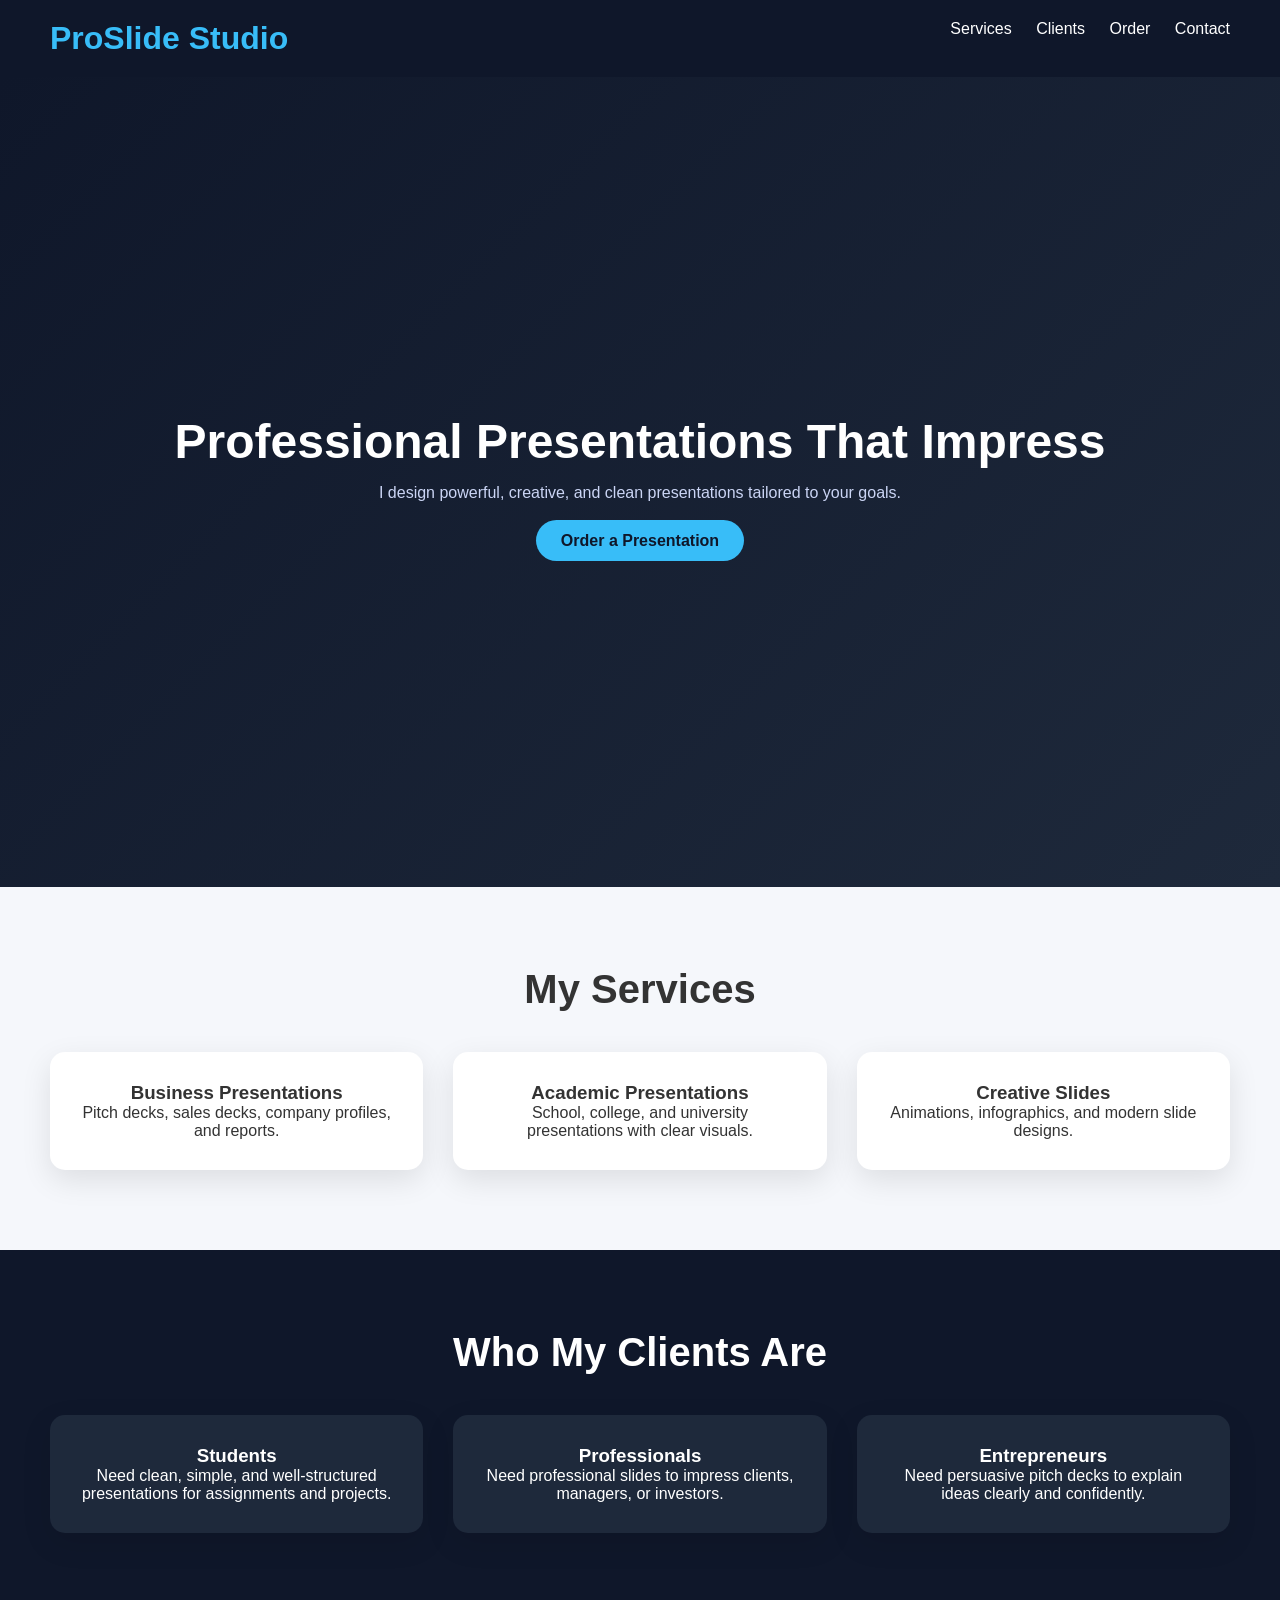
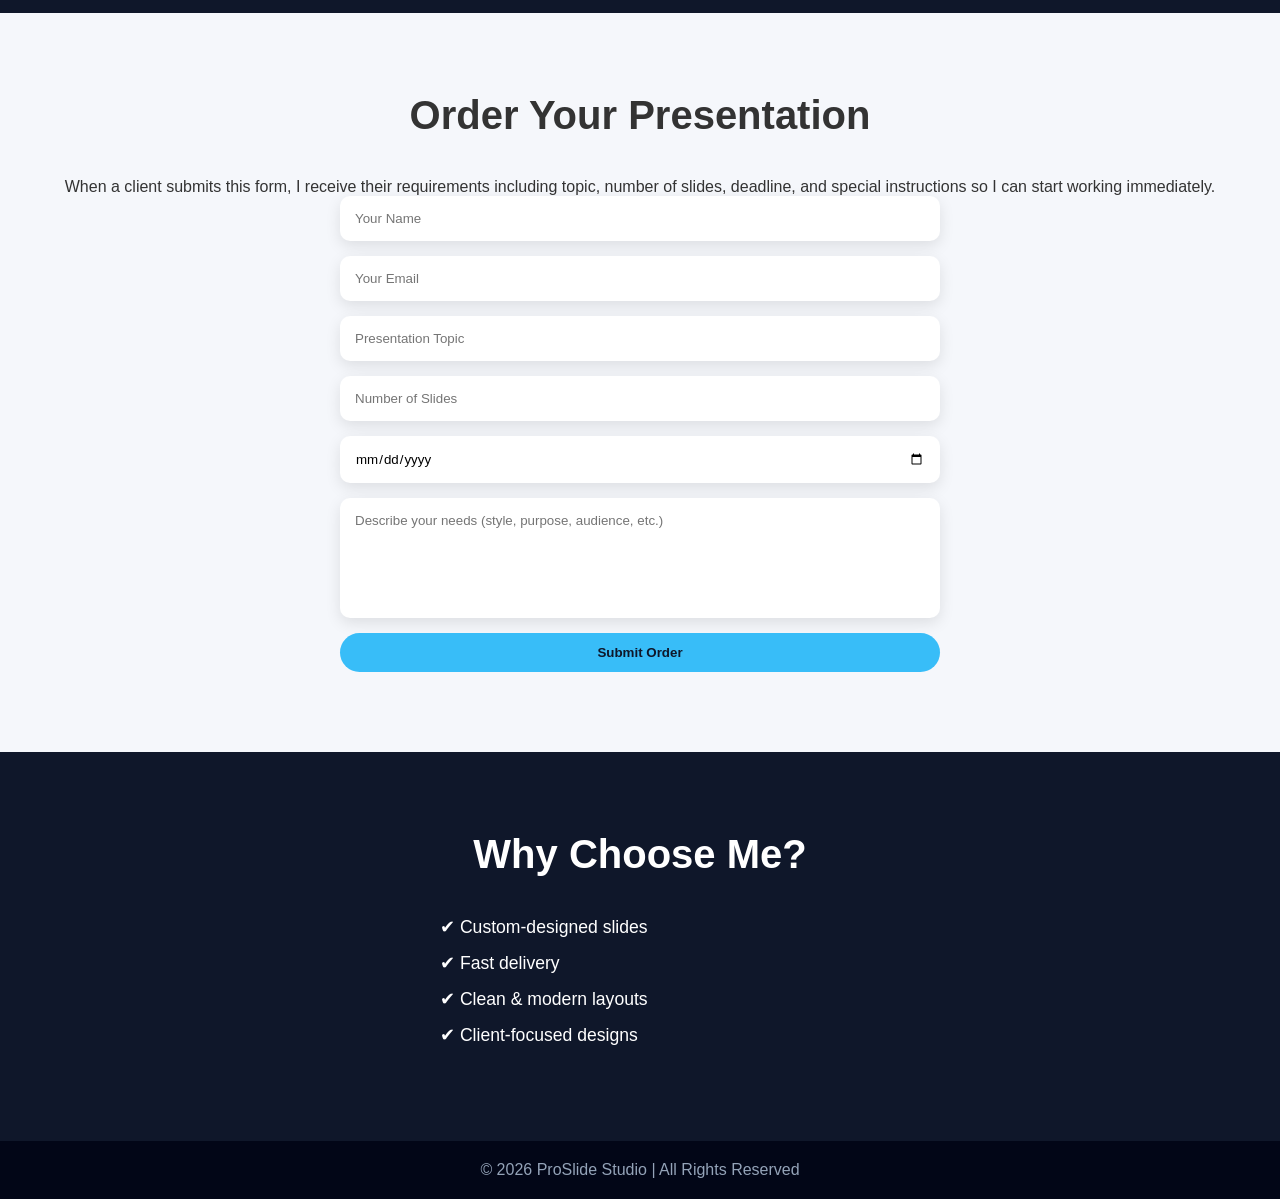
<file: index.html>
<!DOCTYPE html>
<html lang="en">
<head>
  <meta charset="UTF-8">
  <meta name="viewport" content="width=device-width, initial-scale=1.0">
  <title>ProSlide Studio | Presentation Design</title>
  <link rel="stylesheet" href="style.css">
</head>
<body>

<header class="navbar">
  <h1 class="logo">ProSlide Studio</h1>
  <nav>
    <a href="#services">Services</a>
    <a href="#clients">Clients</a>
    <a href="#order">Order</a>
    <a href="#contact">Contact</a>
  </nav>
</header>

<section class="hero">
  <div class="hero-content">
    <h2>Professional Presentations That Impress</h2>
    <p>I design powerful, creative, and clean presentations tailored to your goals.</p>
    <a href="#order" class="btn">Order a Presentation</a>
  </div>
</section>

<section id="services" class="section">
  <h2>My Services</h2>
  <div class="cards">
    <div class="card">
      <h3>Business Presentations</h3>
      <p>Pitch decks, sales decks, company profiles, and reports.</p>
    </div>
    <div class="card">
      <h3>Academic Presentations</h3>
      <p>School, college, and university presentations with clear visuals.</p>
    </div>
    <div class="card">
      <h3>Creative Slides</h3>
      <p>Animations, infographics, and modern slide designs.</p>
    </div>
  </div>
</section>

<section id="clients" class="section dark">
  <h2>Who My Clients Are</h2>
  <div class="cards">
    <div class="card">
      <h3>Students</h3>
      <p>Need clean, simple, and well-structured presentations for assignments and projects.</p>
    </div>
    <div class="card">
      <h3>Professionals</h3>
      <p>Need professional slides to impress clients, managers, or investors.</p>
    </div>
    <div class="card">
      <h3>Entrepreneurs</h3>
      <p>Need persuasive pitch decks to explain ideas clearly and confidently.</p>
    </div>
  </div>
</section>

<section id="order" class="section">
  <h2>Order Your Presentation</h2>
  <p class="info-text">
    When a client submits this form, I receive their requirements including topic,
    number of slides, deadline, and special instructions so I can start working immediately.
  </p>

  <form class="order-form">
    <input type="text" placeholder="Your Name" required>
    <input type="email" placeholder="Your Email" required>
    <input type="text" placeholder="Presentation Topic" required>
    <input type="number" placeholder="Number of Slides" required>
    <input type="date" required>
    <textarea placeholder="Describe your needs (style, purpose, audience, etc.)" required></textarea>
    <button type="submit" class="btn">Submit Order</button>
  </form>
</section>

<section id="contact" class="section dark">
  <h2>Why Choose Me?</h2>
  <ul class="features">
    <li>✔ Custom-designed slides</li>
    <li>✔ Fast delivery</li>
    <li>✔ Clean & modern layouts</li>
    <li>✔ Client-focused designs</li>
  </ul>
</section>

<footer class="footer">
  <p>© 2026 ProSlide Studio | All Rights Reserved</p>
</footer>

</body>
</html>
</file>
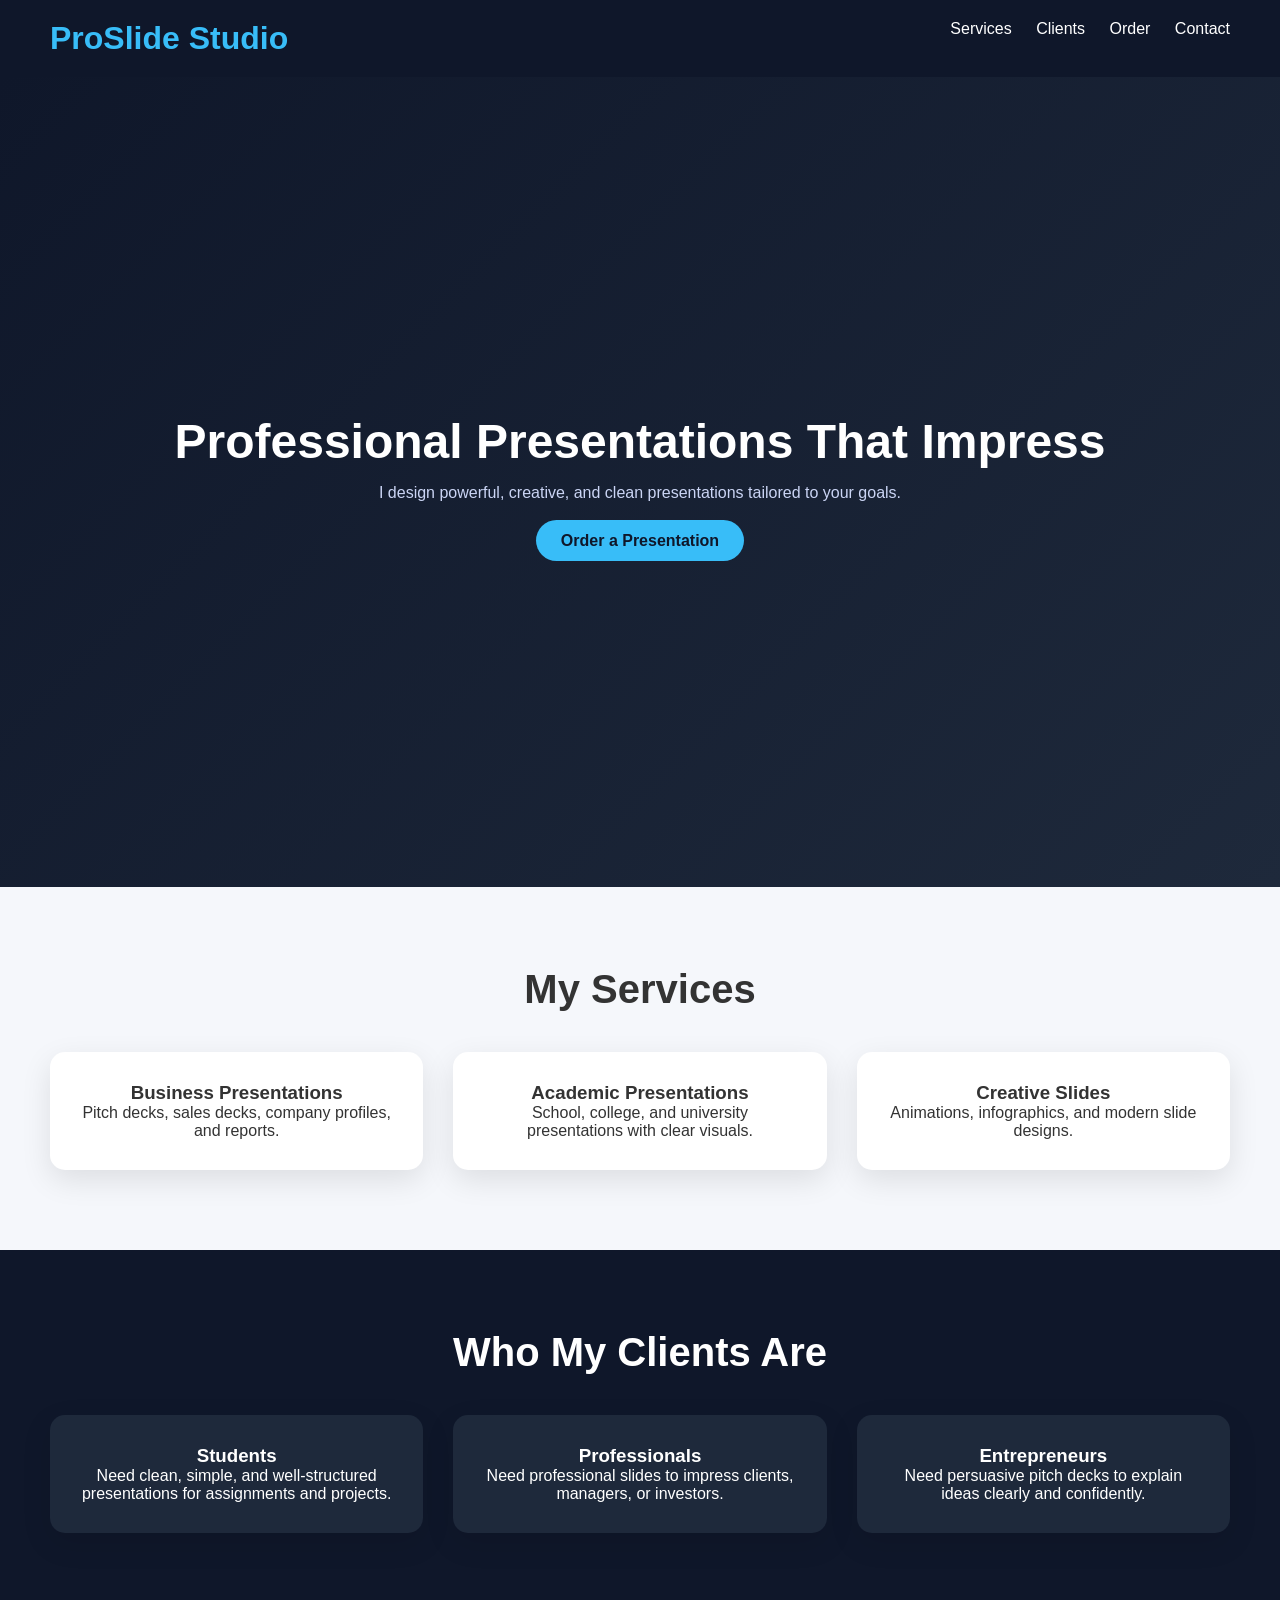
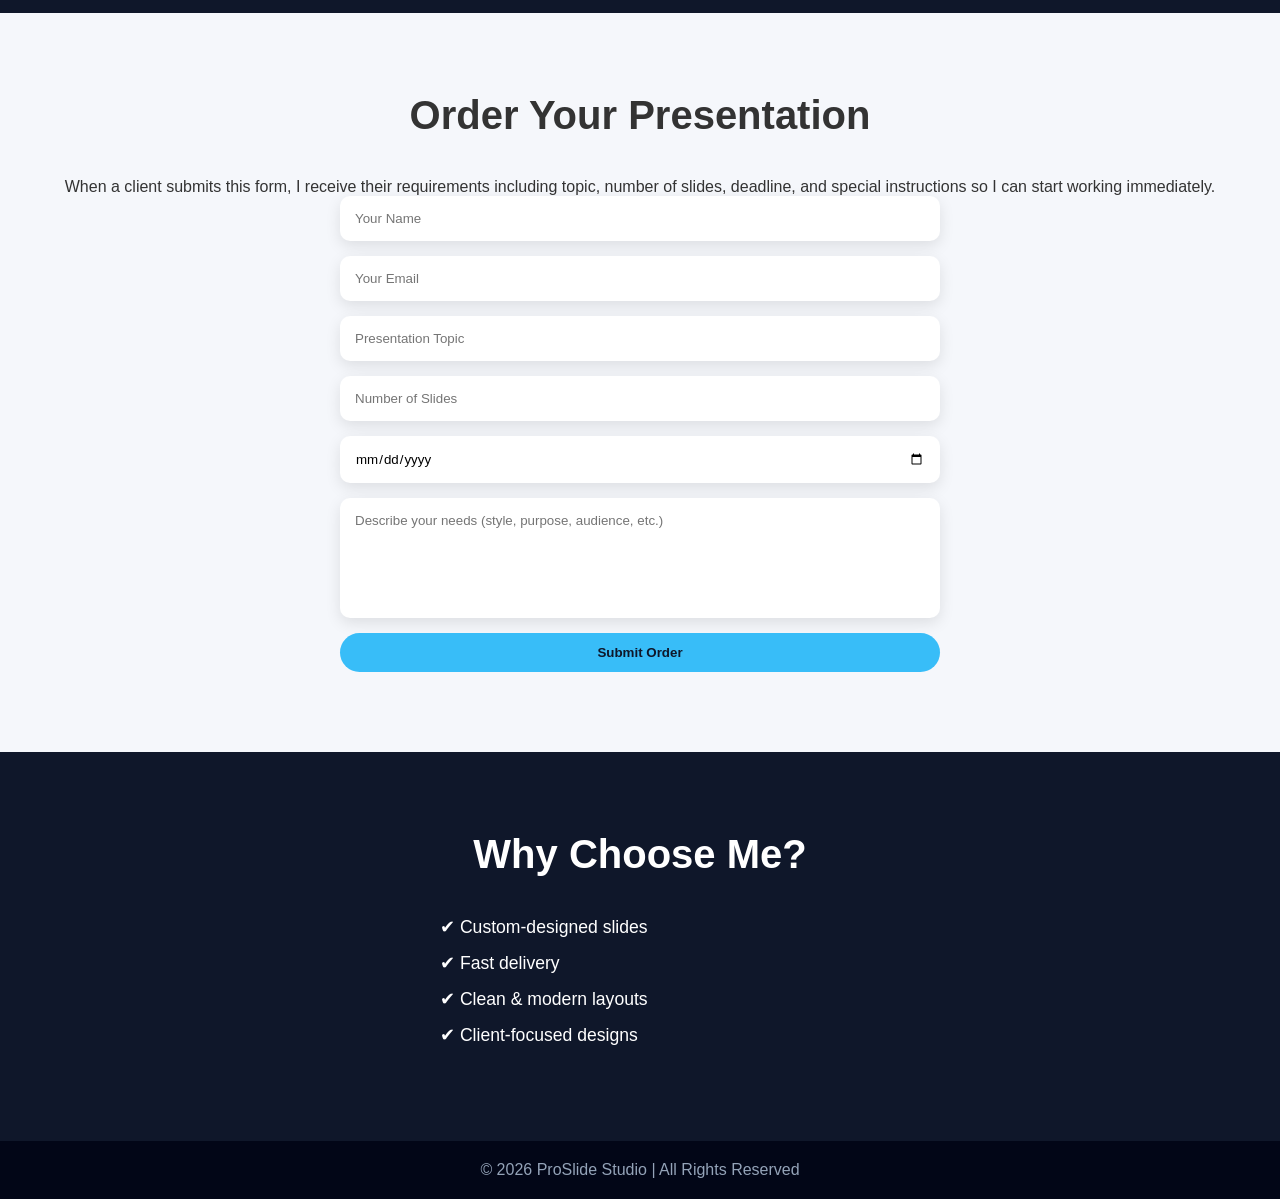
<file: trial web.html>
<!DOCTYPE html>
<html lang="en">
<head>
  <meta charset="UTF-8">
  <meta name="viewport" content="width=device-width, initial-scale=1.0">
  <title>ProSlide Studio | Presentation Design</title>
  <link rel="stylesheet" href="style.css">
</head>
<body>

<header class="navbar">
  <h1 class="logo">ProSlide Studio</h1>
  <nav>
    <a href="#services">Services</a>
    <a href="#clients">Clients</a>
    <a href="#order">Order</a>
    <a href="#contact">Contact</a>
  </nav>
</header>

<section class="hero">
  <div class="hero-content">
    <h2>Professional Presentations That Impress</h2>
    <p>I design powerful, creative, and clean presentations tailored to your goals.</p>
    <a href="#order" class="btn">Order a Presentation</a>
  </div>
</section>

<section id="services" class="section">
  <h2>My Services</h2>
  <div class="cards">
    <div class="card">
      <h3>Business Presentations</h3>
      <p>Pitch decks, sales decks, company profiles, and reports.</p>
    </div>
    <div class="card">
      <h3>Academic Presentations</h3>
      <p>School, college, and university presentations with clear visuals.</p>
    </div>
    <div class="card">
      <h3>Creative Slides</h3>
      <p>Animations, infographics, and modern slide designs.</p>
    </div>
  </div>
</section>

<section id="clients" class="section dark">
  <h2>Who My Clients Are</h2>
  <div class="cards">
    <div class="card">
      <h3>Students</h3>
      <p>Need clean, simple, and well-structured presentations for assignments and projects.</p>
    </div>
    <div class="card">
      <h3>Professionals</h3>
      <p>Need professional slides to impress clients, managers, or investors.</p>
    </div>
    <div class="card">
      <h3>Entrepreneurs</h3>
      <p>Need persuasive pitch decks to explain ideas clearly and confidently.</p>
    </div>
  </div>
</section>

<section id="order" class="section">
  <h2>Order Your Presentation</h2>
  <p class="info-text">
    When a client submits this form, I receive their requirements including topic,
    number of slides, deadline, and special instructions so I can start working immediately.
  </p>

  <form class="order-form">
    <input type="text" placeholder="Your Name" required>
    <input type="email" placeholder="Your Email" required>
    <input type="text" placeholder="Presentation Topic" required>
    <input type="number" placeholder="Number of Slides" required>
    <input type="date" required>
    <textarea placeholder="Describe your needs (style, purpose, audience, etc.)" required></textarea>
    <button type="submit" class="btn">Submit Order</button>
  </form>
</section>

<section id="contact" class="section dark">
  <h2>Why Choose Me?</h2>
  <ul class="features">
    <li>✔ Custom-designed slides</li>
    <li>✔ Fast delivery</li>
    <li>✔ Clean & modern layouts</li>
    <li>✔ Client-focused designs</li>
  </ul>
</section>

<footer class="footer">
  <p>© 2026 ProSlide Studio | All Rights Reserved</p>
</footer>

</body>
</html>
</file>
<file: style.css>
* {
  margin: 0;
  padding: 0;
  box-sizing: border-box;
  font-family: "Segoe UI", sans-serif;
}

body {
  background: #f5f7fb;
  color: #333;
}

.navbar {
  display: flex;
  justify-content: space-between;
  padding: 20px 50px;
  background: #0f172a;
  position: sticky;
  top: 0;
  z-index: 100;
}

.logo {
  color: #38bdf8;
}

.navbar a {
  color: white;
  margin-left: 20px;
  text-decoration: none;
  transition: color 0.3s;
}

.navbar a:hover {
  color: #38bdf8;
}

.hero {
  height: 90vh;
  background: linear-gradient(135deg, #0f172a, #1e293b);
  display: flex;
  align-items: center;
  justify-content: center;
  text-align: center;
}

.hero-content h2 {
  color: white;
  font-size: 3rem;
  margin-bottom: 15px;
}

.hero-content p {
  color: #cbd5f5;
  margin-bottom: 30px;
}

.btn {
  background: #38bdf8;
  color: #0f172a;
  padding: 12px 25px;
  border-radius: 30px;
  text-decoration: none;
  font-weight: bold;
  transition: all 0.3s ease;
  border: none;
  cursor: pointer;
}

.btn:hover {
  background: #0ea5e9;
  transform: translateY(-3px);
  box-shadow: 0 10px 25px rgba(56, 189, 248, 0.5);
}

.section {
  padding: 80px 50px;
  text-align: center;
}

.section h2 {
  margin-bottom: 40px;
  font-size: 2.5rem;
}

.dark {
  background: #0f172a;
  color: white;
}

.cards {
  display: grid;
  grid-template-columns: repeat(auto-fit, minmax(250px, 1fr));
  gap: 30px;
}

.card {
  background: white;
  padding: 30px;
  border-radius: 15px;
  box-shadow: 0 10px 30px rgba(0,0,0,0.1);
  transition: all 0.4s ease;
}

.dark .card {
  background: #1e293b;
}

.card:hover {
  transform: translateY(-10px) scale(1.03);
  box-shadow: 0 20px 40px rgba(0,0,0,0.2);
}

.order-form {
  max-width: 600px;
  margin: auto;
  display: flex;
  flex-direction: column;
  gap: 15px;
}

.order-form input,
.order-form textarea {
  padding: 15px;
  border-radius: 10px;
  border: none;
  outline: none;
  box-shadow: 0 5px 15px rgba(0,0,0,0.1);
}

.order-form textarea {
  resize: none;
  height: 120px;
}

.features {
  list-style: none;
  max-width: 400px;
  margin: auto;
  text-align: left;
}

.features li {
  margin: 15px 0;
  font-size: 1.1rem;
}

.footer {
  background: #020617;
  color: #94a3b8;
  text-align: center;
  padding: 20px;
}
</file>
